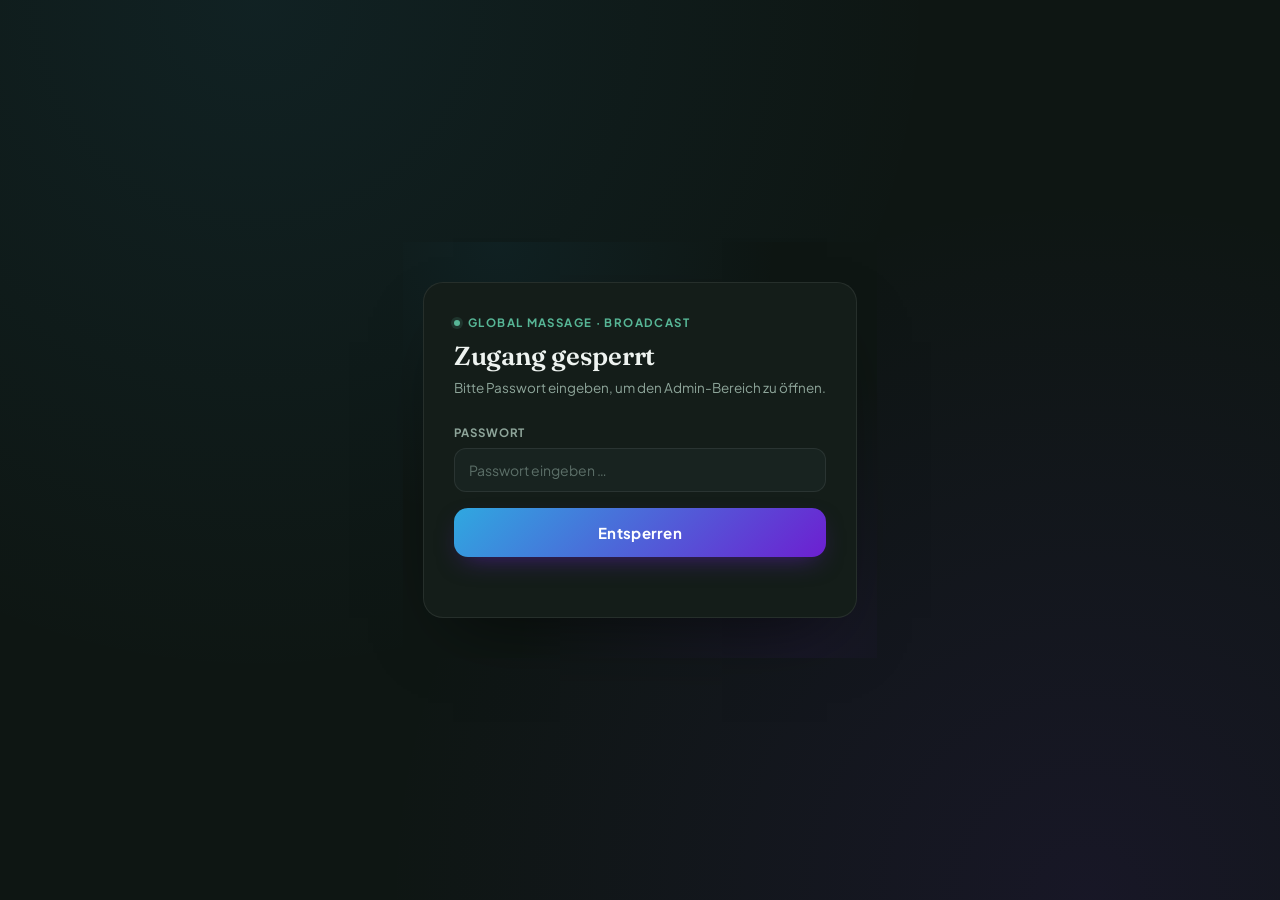
<file: admin.html>
<!DOCTYPE html>
<html lang="de">
<head>
<meta charset="UTF-8">
<title>Global Massage – Admin</title>
<link rel="preconnect" href="https://fonts.googleapis.com">
<link rel="preconnect" href="https://fonts.gstatic.com" crossorigin>
<link href="https://fonts.googleapis.com/css2?family=Fraunces:wght@500;600;700&family=Plus+Jakarta+Sans:wght@400;500;600;700&display=swap" rel="stylesheet">
<style>
  :root{
    --bg:#0e1613;
    --panel:#141d19;
    --panel-2:#182320;
    --ink:#eef3f0;
    --muted:#8ea59a;
    --sage:#57b696;
    --sage-dark:#3c8a6f;
    --badge-1:#2fa8e0;
    --badge-2:#6d1fd1;
    --line:rgba(255,255,255,0.08);
    --ring: rgba(87,182,150,0.16);
  }

  *{box-sizing:border-box;}

  html,body{
    margin:0; padding:0; min-height:100%;
    font-family:"Plus Jakarta Sans","Segoe UI",Arial,sans-serif;
    background:
      radial-gradient(circle at 20% 0%, rgba(47,168,224,0.08) 0%, transparent 50%),
      radial-gradient(circle at 85% 100%, rgba(109,31,209,0.10) 0%, transparent 50%),
      var(--bg);
    color:var(--ink);
    display:flex;
    align-items:center;
    justify-content:center;
    padding:40px 20px;
  }

  .panel{
    width:100%;
    max-width:480px;
    background:var(--panel);
    border:1px solid var(--line);
    border-radius:20px;
    padding:32px 30px;
    box-shadow:0 30px 70px -30px rgba(0,0,0,0.6);
  }

  .eyebrow{
    display:flex;
    align-items:center;
    gap:8px;
    font-size:11.5px;
    font-weight:700;
    letter-spacing:.12em;
    text-transform:uppercase;
    color:var(--sage);
    margin-bottom:10px;
  }
  .eyebrow .dot{
    width:6px; height:6px; border-radius:50%;
    background:var(--sage);
    box-shadow:0 0 0 3px var(--ring);
  }

  h1{
    font-family:"Fraunces","Georgia",serif;
    font-size:26px;
    font-weight:600;
    margin:0 0 6px;
    letter-spacing:-.01em;
  }
  .sub{
    font-size:13.5px;
    color:var(--muted);
    margin:0 0 26px;
    line-height:1.5;
  }

  label{
    display:block;
    font-size:11.5px;
    font-weight:700;
    color:var(--muted);
    text-transform:uppercase;
    letter-spacing:.08em;
    margin:20px 0 8px;
  }
  label:first-of-type{ margin-top:0; }

  .profile-grid{
    display:grid;
    grid-template-columns:repeat(3,1fr);
    gap:10px;
  }
  .profile-pick{
    position:relative;
    border-radius:14px;
    padding:5px;
    border:2px solid transparent;
    cursor:pointer;
    transition:border-color .15s ease, background .15s ease, transform .15s ease;
  }
  .profile-pick:hover{ transform:translateY(-1px); }
  .profile-pick img{
    width:100%;
    aspect-ratio:1;
    border-radius:50%;
    display:block;
    object-fit:cover;
  }
  .profile-pick.active{
    border-color:var(--sage);
    background:var(--ring);
  }

  input[type="text"], input[type="password"], textarea{
    width:100%;
    border:1px solid var(--line);
    background:var(--panel-2);
    border-radius:12px;
    padding:12px 14px;
    font-family:inherit;
    font-size:14px;
    color:var(--ink);
    outline:none;
    transition:border-color .15s ease;
  }
  input[type="text"]::placeholder, input[type="password"]::placeholder, textarea::placeholder{ color:#5c6f68; }
  input[type="text"]:focus, input[type="password"]:focus, textarea:focus{ border-color:var(--sage); }
  textarea{ resize:none; min-height:80px; line-height:1.5; }

  /* Name-Feld ist gesperrt: Name kommt nur über die Profil-Auswahl */
  input[type="text"]:disabled{
    opacity:.7;
    cursor:not-allowed;
    background:var(--panel);
  }

  button{ font-family:inherit; cursor:pointer; border:none; }

  .ai-btn{
    margin-top:10px;
    width:100%;
    background:var(--panel-2);
    border:1px solid var(--line);
    border-radius:12px;
    padding:11px 10px;
    font-size:13px;
    font-weight:600;
    color:var(--sage);
    display:flex; align-items:center; justify-content:center; gap:7px;
  }
  .ai-btn:hover{ border-color:var(--sage); }
  .ai-btn:disabled{ opacity:.5; cursor:default; }

  .send-btn{
    margin-top:22px;
    width:100%;
    background:linear-gradient(135deg, var(--badge-1), var(--badge-2));
    color:#fff;
    border-radius:14px;
    padding:15px 10px;
    font-size:15px;
    font-weight:700;
    letter-spacing:.02em;
    box-shadow:0 10px 26px -10px rgba(109,31,209,0.55);
    transition:transform .12s ease;
  }
  .send-btn:active{ transform:translateY(1px) scale(.99); }
  .send-btn:disabled{ opacity:.6; cursor:default; }

  .spinner{
    width:12px; height:12px; border-radius:50%;
    border:2px solid rgba(255,255,255,0.35);
    border-top-color:#fff;
    animation: spin .7s linear infinite;
    display:none;
  }
  .ai-btn .spinner{ border:2px solid var(--ring); border-top-color:var(--sage); }
  .spinner.on{ display:inline-block; }
  @keyframes spin{ to{ transform:rotate(360deg); } }

  .status{
    margin-top:16px;
    font-size:12.5px;
    color:var(--muted);
    display:flex;
    align-items:center;
    gap:7px;
    min-height:18px;
    opacity:0;
    transition:opacity .25s ease;
  }
  .status.show{ opacity:1; }
  .status .ok-dot{
    width:7px; height:7px; border-radius:50%;
    background:var(--sage);
  }

  .hint{
    margin-top:26px;
    padding-top:18px;
    border-top:1px solid var(--line);
    font-size:12px;
    color:#5c6f68;
    line-height:1.5;
  }

  /* Passwort-Gate */
  #gate .error-msg{
    margin-top:12px;
    font-size:12.5px;
    color:#e08a8a;
    min-height:16px;
  }
  #gate .send-btn{ margin-top:16px; }

  .hidden{ display:none !important; }
</style>
</head>
<body>

<!-- Passwort-Gate: erscheint zuerst, Admin-Panel bleibt verborgen bis richtiges Passwort -->
<div class="panel" id="gate">
  <div class="eyebrow"><span class="dot"></span> Global Massage · Broadcast</div>
  <h1>Zugang gesperrt</h1>
  <p class="sub">Bitte Passwort eingeben, um den Admin-Bereich zu öffnen.</p>

  <label>Passwort</label>
  <input type="password" id="pwInput" placeholder="Passwort eingeben …">

  <button class="send-btn" id="unlockBtn">Entsperren</button>
  <div class="error-msg" id="pwError"></div>
</div>

<div class="panel hidden" id="app">
  <div class="eyebrow"><span class="dot"></span> Global Massage · Broadcast</div>
  <h1>Nachricht senden</h1>
  <p class="sub">Diese Nachricht erscheint für 5–10 Sekunden als Leiste oben auf allen verbundenen Seiten – nicht hier im Admin-Bereich.</p>

  <label>Profil auswählen</label>
  <div class="profile-grid" id="profileGrid"></div>

  <label>Name</label>
  <input type="text" id="nameInput" value="Ben" disabled>

  <label>Nachricht</label>
  <textarea id="msgInput" placeholder="z.B. GolbalMessage"></textarea>

  <button class="send-btn" id="sendBtn">
    <span class="spinner" id="sendSpinner"></span>
    <span id="sendLabel">Senden</span>
  </button>

  <div class="status" id="status"><span class="ok-dot"></span><span id="statusText"></span></div>

  <div class="hint">Läuft über den öffentlichen Broadcast-Kanal „global-massage-broadcast-4471" (ntfy.sh) – kein eigener Server nötig. Die Anzeige-Leiste (separates Snippet) hört auf diesen Kanal und zeigt neue Nachrichten in Echtzeit an. Für den echten Einsatz: Kanalnamen in beiden Dateien auf etwas Eindeutiges ändern.<br><br>Hinweis: Diese Passwortsperre läuft rein im Browser (clientseitig) und schützt nicht vor jemandem, der sich den Quellcode ansieht. Für echten Schutz bräuchte es eine serverseitige Prüfung.</div>
</div>

<script>
  // --- Passwort-Gate ---
  const GATE_PASSWORD = "Admin123";
  const gateEl = document.getElementById('gate');
  const appEl = document.getElementById('app');
  const pwInput = document.getElementById('pwInput');
  const pwError = document.getElementById('pwError');
  const unlockBtn = document.getElementById('unlockBtn');

  function tryUnlock(){
    if(pwInput.value === GATE_PASSWORD){
      gateEl.classList.add('hidden');
      appEl.classList.remove('hidden');
    }else{
      pwError.textContent = "Falsches Passwort. Bitte erneut versuchen.";
      pwInput.style.borderColor = "#c05a5a";
      setTimeout(() => { pwInput.style.borderColor = ""; }, 1200);
    }
  }
  unlockBtn.addEventListener('click', tryUnlock);
  pwInput.addEventListener('keydown', (e) => {
    if(e.key === "Enter") tryUnlock();
  });

  // --- Admin-Panel-Logik ---
  const profiles = [
    { name: "Ben", avatar: "Benbild.png" },
    { name: "Julian", avatar: "Julianbild.png" },
    { name: "Mexo", avatar: "Mexobild.png" },
  ];
  let selectedProfile = profiles[0];

  const profileGrid = document.getElementById('profileGrid');
  const nameInput = document.getElementById('nameInput');
  const msgInput = document.getElementById('msgInput');
  const sendBtn = document.getElementById('sendBtn');
  const sendSpinner = document.getElementById('sendSpinner');
  const sendLabel = document.getElementById('sendLabel');
  const statusEl = document.getElementById('status');
  const statusText = document.getElementById('statusText');

  function renderProfileGrid(){
    profileGrid.innerHTML = "";
    profiles.forEach((p) => {
      const div = document.createElement('div');
      div.className = "profile-pick" + (p === selectedProfile ? " active" : "");
      div.innerHTML = `<img src="${p.avatar}" alt="${p.name}">`;
      div.addEventListener('click', () => {
        selectedProfile = p;
        nameInput.value = p.name;
        renderProfileGrid();
      });
      profileGrid.appendChild(div);
    });
  }
  renderProfileGrid();

  function showStatus(text){
    statusText.textContent = text;
    statusEl.classList.add('show');
    setTimeout(() => statusEl.classList.remove('show'), 4000);
  }

  sendBtn.addEventListener('click', async () => {
    // Name kommt jetzt ausschließlich vom gewählten Profil, nicht mehr frei editierbar
    const name = selectedProfile.name;
    const avatar = selectedProfile.avatar;
    const message = msgInput.value.trim();
    if(!message){
      msgInput.style.borderColor = "#c05a5a";
      msgInput.placeholder = "Bitte zuerst eine Nachricht eingeben …";
      setTimeout(() => { msgInput.style.borderColor = ""; }, 1200);
      return;
    }

    sendBtn.disabled = true;
    sendSpinner.classList.add('on');
    sendLabel.textContent = "Wird gesendet …";

    const payload = {
      id: Date.now().toString() + "-" + Math.random().toString(36).slice(2,7),
      name, avatar, message,
      ts: Date.now()
    };

    // Öffentlicher, kostenloser Broadcast-Kanal über ntfy.sh (kein Server, kein Account nötig).
    // WICHTIG: Wenn ihr das produktiv nutzt, ändert diesen Kanalnamen in beiden Dateien
    // (Admin + Leiste) auf etwas Eindeutiges/Geheimes, damit niemand sonst mitliest oder sendet.
    const GM_CHANNEL = "global-massage-broadcast-4471";

    try{
      const resp = await fetch(`https://ntfy.sh/${GM_CHANNEL}`, {
        method: "POST",
        body: JSON.stringify(payload)
      });
      if(resp.ok){
        showStatus("Gesendet – läuft jetzt 5–10 Sek. auf allen Seiten mit der Leiste.");
      }else{
        showStatus("Senden fehlgeschlagen (Server antwortete mit Fehler " + resp.status + ").");
      }
    }catch(err){
      console.error(err);
      showStatus("Fehler beim Senden: " + (err && err.message ? err.message : "unbekannt"));
    }finally{
      sendBtn.disabled = false;
      sendSpinner.classList.remove('on');
      sendLabel.textContent = "Senden";
    }
  });

  // --- Einfache Abschreckung gegen DevTools/Quelltext-Ansicht ---
  // Hinweis: Das ist KEIN echter Schutz, nur eine kleine Hürde. Über das
  // Browser-Hauptmenü lassen sich die Entwicklertools weiterhin öffnen.
  document.addEventListener('contextmenu', (e) => e.preventDefault());

  document.addEventListener('keydown', (e) => {
    const key = e.key.toUpperCase();
    if (
      e.key === 'F12' ||
      (e.ctrlKey && e.shiftKey && (key === 'I' || key === 'J' || key === 'C')) ||
      (e.ctrlKey && key === 'U')
    ) {
      e.preventDefault();
    }
  });
</script>

</body>
</html>
</file>
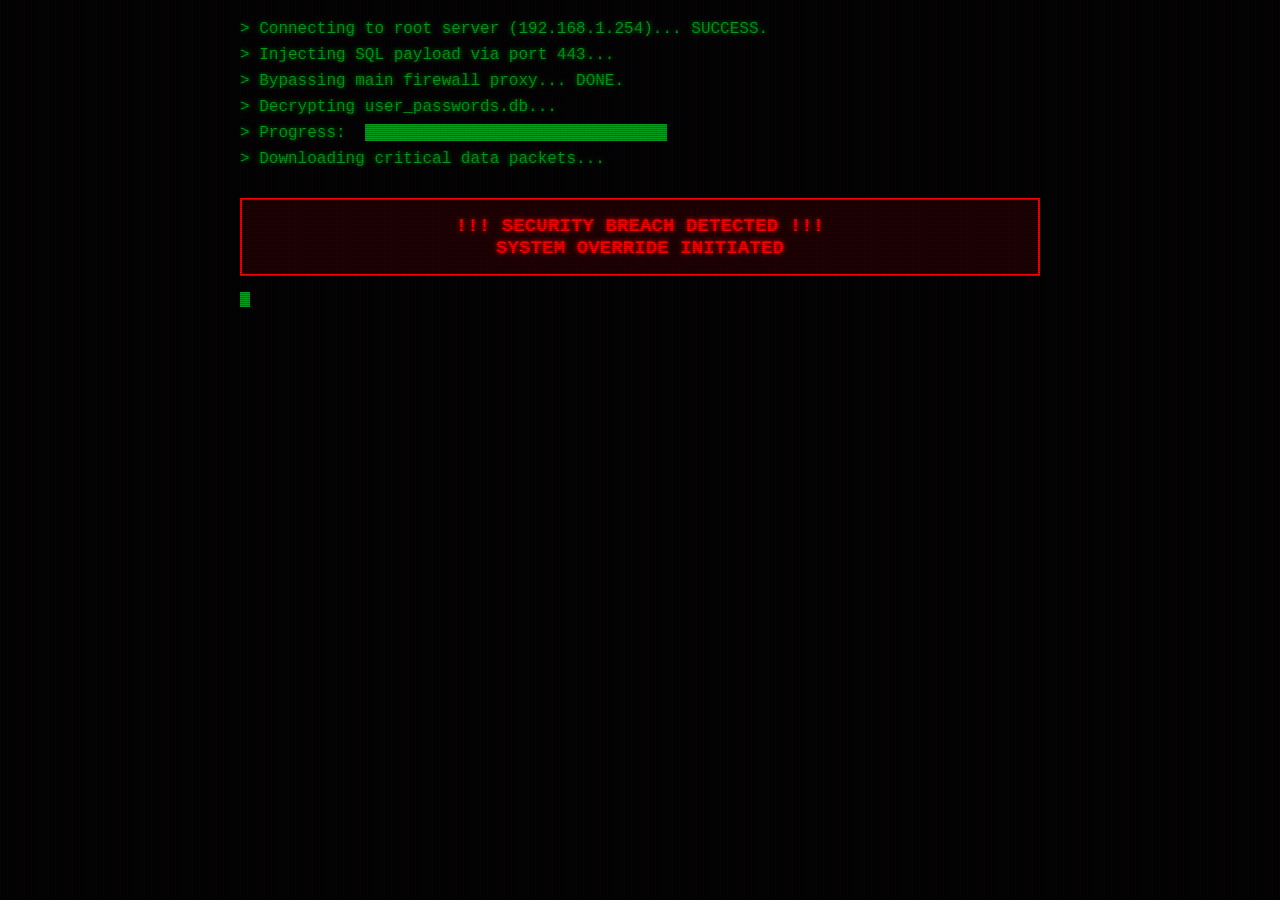
<file: mexo.html>
<!DOCTYPE html>
<html lang="de">
<head>
    <meta charset="UTF-8">
    <meta name="viewport" content="width=device-width, initial-scale=1.0">
    <title>TERMINAL - OVERRIDE IN PROGRESS</title>
    <style>
        /* Grunddesign des Terminals */
        body {
            background-color: #000;
            color: #03a01d;
            font-family: 'Courier New', Courier, monospace;
            padding: 20px;
            margin: 0;
            overflow: hidden;
            text-shadow: 0 0 5px #03a01d;
        }

        /* Matrix-ähnlicher Scanline-Effekt */
        body::before {
            content: " ";
            display: block;
            position: fixed;
            top: 0; left: 0; bottom: 0; right: 0;
            background: linear-gradient(rgba(18, 16, 16, 0) 50%, rgba(0, 0, 0, 0.25) 50%), linear-gradient(90deg, rgba(255, 0, 0, 0.06), rgba(0, 255, 0, 0.02), rgba(0, 0, 255, 0.06));
            z-index: 2;
            background-size: 100% 2px, 3px 100%;
            pointer-events: none;
        }

        .terminal {
            max-width: 800px;
            margin: 0 auto;
        }

        /* Textzeilen-Animation */
        .line {
            visibility: hidden;
            white-space: nowrap;
            overflow: hidden;
            margin-bottom: 8px;
        }

        /* Aktiviert die Zeilen nacheinander */
        .line:nth-child(1) { animation: type 0.5s steps(40) forwards; animation-delay: 0.5s; visibility: visible; }
        .line:nth-child(2) { animation: type 0.5s steps(40) forwards; animation-delay: 1.2s; visibility: visible; }
        .line:nth-child(3) { animation: type 0.5s steps(40) forwards; animation-delay: 2.0s; visibility: visible; }
        .line:nth-child(4) { animation: type 0.5s steps(40) forwards; animation-delay: 2.8s; visibility: visible; }
        .line:nth-child(5) { animation: showBlock 0s forwards; animation-delay: 3.5s; }
        .line:nth-child(6) { animation: type 0.5s steps(40) forwards; animation-delay: 5.0s; visibility: visible; }
        
        /* Fortschrittsbalken-Animation */
        .progress-container {
            display: inline-block;
            width: 300px;
            border: 1px solid #03a01d;
            height: 15px;
            vertical-align: middle;
            margin-left: 10px;
        }

        .progress-bar {
            width: 0%;
            height: 100%;
            background-color: #03a01d;
            animation: fillBar 1.2s ease-in-out forwards;
            animation-delay: 3.6s;
        }

        /* Rote Alarmmeldung */
        .alert-box {
            border: 2px solid #ff0000;
            background-color: rgba(255, 0, 0, 0.1);
            color: #ff0000;
            padding: 15px;
            margin-top: 30px;
            text-align: center;
            font-weight: bold;
            font-size: 1.2rem;
            text-shadow: 0 0 5px #ff0000;
            opacity: 0;
            animation: showAlert 0.5s forwards, blink 0.8s infinite alternate;
            animation-delay: 5.8s;
        }

        /* Blinkender Cursor ganz unten */
        .cursor {
            display: inline-block;
            width: 10px;
            height: 15px;
            background-color: #03a01d;
            animation: blink 0.6s infinite alternate;
        }

        /* Keyframes für die Animationen */
        @keyframes type {
            from { width: 0; }
            to { width: 100%; }
        }

        @keyframes showBlock {
            to { visibility: visible; }
        }

        @keyframes fillBar {
            to { width: 100%; }
        }

        @keyframes showAlert {
            to { opacity: 1; }
        }

        @keyframes blink {
            from { opacity: 0; }
            to { opacity: 1; }
        }
    </style>
</head>
<body>

    <div class="terminal">
        <div class="line">> Connecting to root server (192.168.1.254)... SUCCESS.</div>
        <div class="line">> Injecting SQL payload via port 443...</div>
        <div class="line">> Bypassing main firewall proxy... DONE.</div>
        <div class="line">> Decrypting user_passwords.db...</div>
        <div class="line">
            > Progress: <div class="progress-container"><div class="progress-bar"></div></div>
        </div>
        <div class="line">> Downloading critical data packets...</div>
        
        <div class="alert-box">
            !!! SECURITY BREACH DETECTED !!!<br>
            SYSTEM OVERRIDE INITIATED
        </div>

        <p><span class="cursor"></span></p>
    </div>

</body>
</html>
</file>
